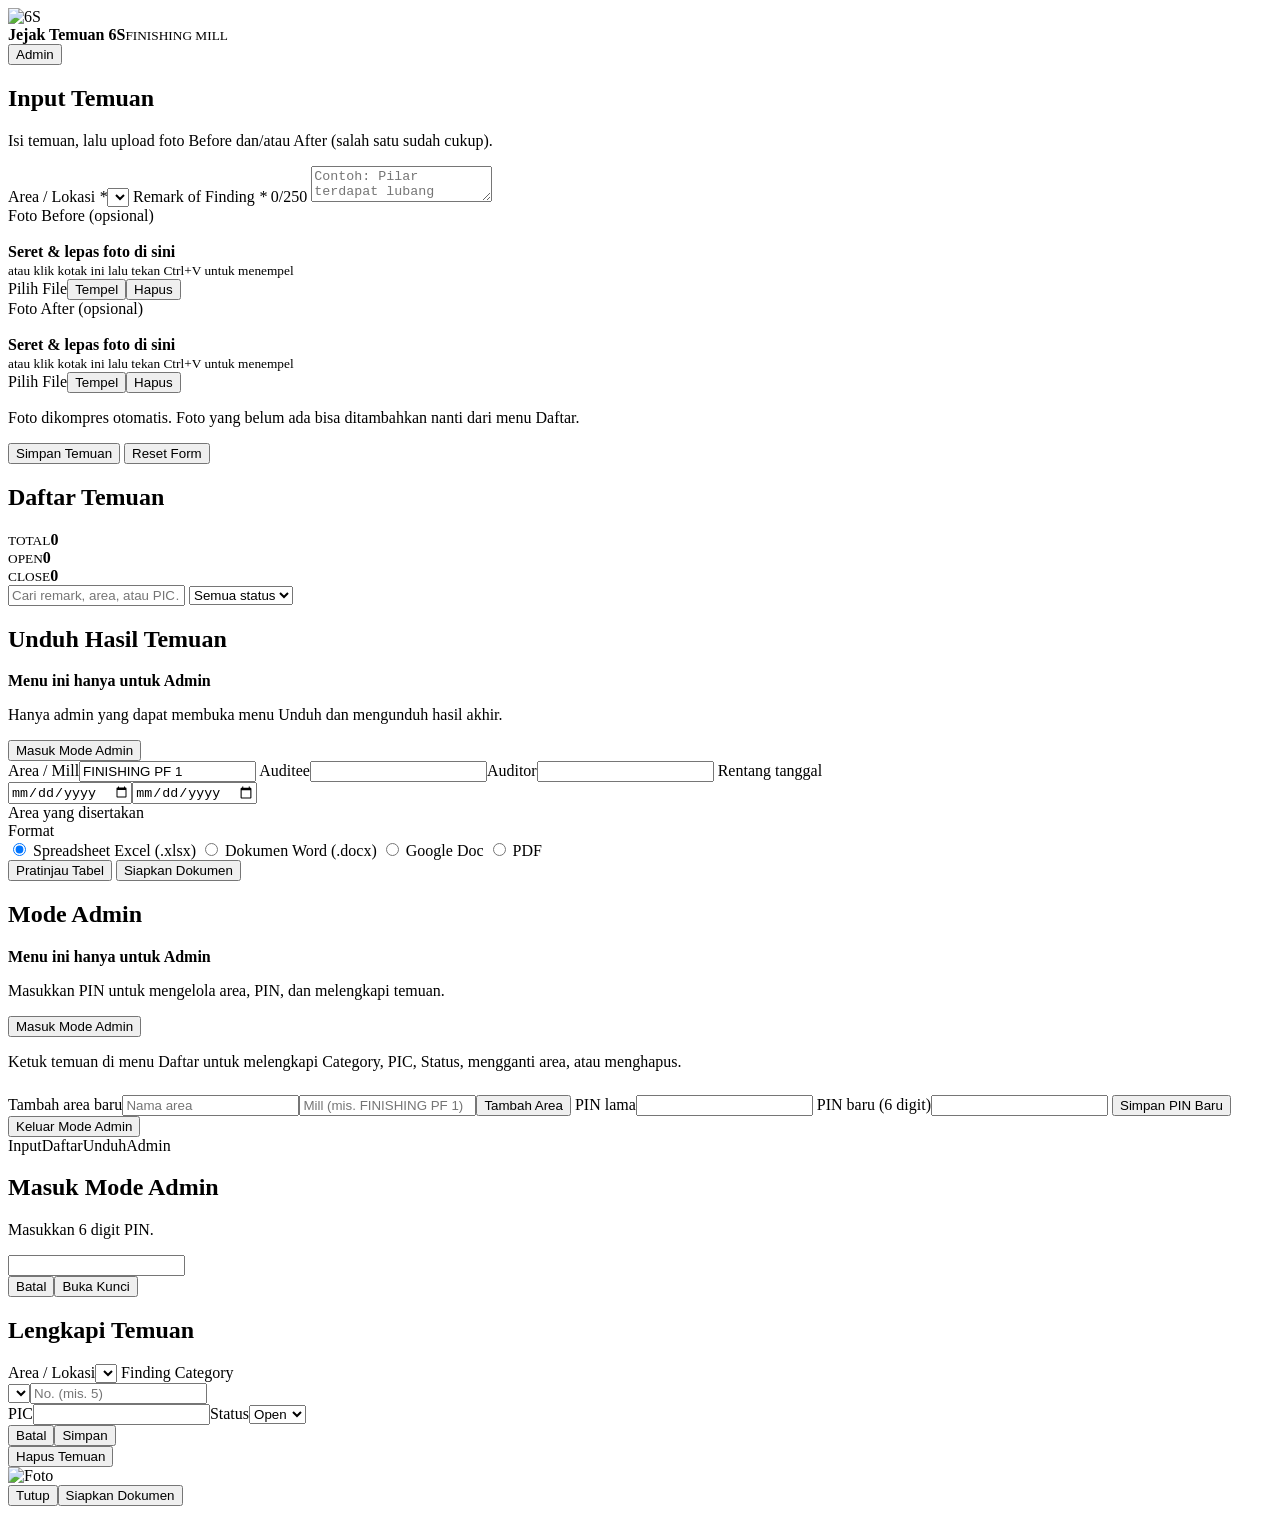
<file: Index.html>
<!DOCTYPE html><html lang="id"><head><meta charset="utf-8">
<meta name="viewport" content="width=device-width, initial-scale=1, viewport-fit=cover">
<title>Jejak Temuan 6S</title>
<link href="https://fonts.googleapis.com/css2?family=Inter:wght@400;500;600;700&display=swap" rel="stylesheet">
<?!= include('Stylesheet') ?></head><body>
<header class="bar"><div class="brand"><img class="logo" id="lg" alt="6S"><div><b>Jejak Temuan 6S</b><small>FINISHING MILL</small></div></div>
<button class="btn ghost" id="btnAdm" onclick="openPin('admin')">Admin</button></header>
<main>
<section id="sec-input" class="sec on">
 <h1>Input Temuan</h1><p class="mut">Isi temuan, lalu upload foto Before dan/atau After (salah satu sudah cukup).</p>
 <div class="card">
  <label>Area / Lokasi <i>*</i></label><select id="area"></select>
  <label>Remark of Finding <i>*</i> <span class="mut" id="cnt">0/250</span></label>
  <textarea id="remark" maxlength="250" placeholder="Contoh: Pilar terdapat lubang" oninput="cnt.textContent=this.value.length+'/250'"></textarea>
  <div class="two">
   <div class="fz"><div class="phh">Foto Before <span class="mut">(opsional)</span></div>
    <div class="drop" id="dz-b" data-k="b" tabindex="0"><img id="pv-b" alt=""><div class="hint"><b>Seret &amp; lepas foto di sini</b><br><small>atau klik kotak ini lalu tekan Ctrl+V untuk menempel</small></div></div>
    <div class="pbtn"><label class="btn ghost" for="fb">Pilih File</label><button class="btn ghost" type="button" onclick="tempel('b')">Tempel</button><button class="btn ghost" type="button" onclick="hapusFoto('b')">Hapus</button></div>
    <input type="file" id="fb" data-k="b" accept="image/*" hidden onchange="pilih(this)"></div>
   <div class="fz"><div class="phh">Foto After <span class="mut">(opsional)</span></div>
    <div class="drop" id="dz-a" data-k="a" tabindex="0"><img id="pv-a" alt=""><div class="hint"><b>Seret &amp; lepas foto di sini</b><br><small>atau klik kotak ini lalu tekan Ctrl+V untuk menempel</small></div></div>
    <div class="pbtn"><label class="btn ghost" for="fa">Pilih File</label><button class="btn ghost" type="button" onclick="tempel('a')">Tempel</button><button class="btn ghost" type="button" onclick="hapusFoto('a')">Hapus</button></div>
    <input type="file" id="fa" data-k="a" accept="image/*" hidden onchange="pilih(this)"></div>
  </div>
  <p class="info">Foto dikompres otomatis. Foto yang belum ada bisa ditambahkan nanti dari menu Daftar.</p>
  <button class="btn" id="btnSave" onclick="simpan()">Simpan Temuan</button>
  <button class="btn ghost" onclick="resetForm()">Reset Form</button>
 </div>
</section>
<section id="sec-daftar" class="sec">
 <h1>Daftar Temuan</h1>
 <div class="stats"><div><small>TOTAL</small><b id="sT">0</b></div><div><small>OPEN</small><b id="sO" class="amb">0</b></div><div><small>CLOSE</small><b id="sC" class="grn">0</b></div></div>
 <input id="q" placeholder="Cari remark, area, atau PIC…" oninput="debounceRender()">
 <select id="fs" onchange="renderList()"><option value="">Semua status</option><option>Open</option><option>Close</option></select>
 <div id="list"><div class="skel"></div><div class="skel"></div></div>
</section>
<section id="sec-unduh" class="sec">
 <h1>Unduh Hasil Temuan</h1>
 <div class="card lock" id="gU"><b>Menu ini hanya untuk Admin</b><p class="mut">Hanya admin yang dapat membuka menu Unduh dan mengunduh hasil akhir.</p><button class="btn" onclick="openPin('unduh')">Masuk Mode Admin</button></div>
 <div class="card" id="cU">
  <label>Area / Mill</label><input id="xMill" value="FINISHING PF 1">
  <label>Auditee</label><input id="xAuditee"><label>Auditor</label><input id="xAuditor">
  <label>Rentang tanggal</label><div class="row"><input type="date" id="xT1"><input type="date" id="xT2"></div>
  <label>Area yang disertakan</label><div id="xAreas"></div>
  <label>Format</label>
  <div class="fmt"><label><input type="radio" name="fmt" value="xlsx" checked> Spreadsheet Excel (.xlsx)</label>
  <label><input type="radio" name="fmt" value="docx"> Dokumen Word (.docx)</label>
  <label><input type="radio" name="fmt" value="gdoc"> Google Doc</label>
  <label><input type="radio" name="fmt" value="pdf"> PDF</label></div>
  <button class="btn ghost" onclick="preview()">Pratinjau Tabel</button>
  <button class="btn" id="btnX" onclick="unduh()">Siapkan Dokumen</button>
  <a id="xLink" class="btn ghost" style="display:none" target="_blank" rel="noopener">Buka / Unduh Berkas</a>
 </div>
</section>
<section id="sec-admin" class="sec">
 <h1>Mode Admin</h1>
 <div class="card lock" id="gA"><b>Menu ini hanya untuk Admin</b><p class="mut">Masukkan PIN untuk mengelola area, PIN, dan melengkapi temuan.</p><button class="btn" onclick="openPin('admin')">Masuk Mode Admin</button></div>
 <div class="card" id="cA"><p>Ketuk temuan di menu Daftar untuk melengkapi Category, PIC, Status, mengganti area, atau menghapus.</p>
  <label>Tambah area baru</label><input id="aN" placeholder="Nama area"><input id="aM" placeholder="Mill (mis. FINISHING PF 1)" style="margin-top:8px"><button class="btn" onclick="tambahArea()">Tambah Area</button>
  <label>PIN lama</label><input id="pOld" type="password" inputmode="numeric" maxlength="6">
  <label>PIN baru (6 digit)</label><input id="pNew" type="password" inputmode="numeric" maxlength="6">
  <button class="btn" onclick="gantiPin()">Simpan PIN Baru</button>
  <button class="btn ghost" onclick="keluarAdmin()">Keluar Mode Admin</button></div>
</section>
</main>
<nav class="nav"><a onclick="navigateTo('input')" data-s="input">Input</a><a onclick="navigateTo('daftar')" data-s="daftar">Daftar</a><a onclick="navigateTo('unduh')" data-s="unduh">Unduh</a><a onclick="navigateTo('admin')" data-s="admin">Admin</a></nav>

<div class="modal" id="mPin"><div class="sheet"><h2>Masuk Mode Admin</h2><p class="mut">Masukkan 6 digit PIN.</p>
 <input id="pin" type="password" inputmode="numeric" maxlength="6" autocomplete="off" class="pin">
 <div class="row"><button class="btn ghost" onclick="closeM('mPin')">Batal</button><button class="btn" onclick="loginAdmin()">Buka Kunci</button></div></div></div>
<div class="modal" id="mEdit"><div class="sheet"><h2>Lengkapi Temuan</h2>
 <label>Area / Lokasi</label><select id="eA"></select>
 <label>Finding Category</label><div class="row"><select id="eK"></select><input id="eN" type="number" min="1" placeholder="No. (mis. 5)"></div>
 <label>PIC</label><input id="eP"><label>Status</label><select id="eS"><option>Open</option><option>Close</option></select>
 <div class="row"><button class="btn ghost" onclick="closeM('mEdit')">Batal</button><button class="btn" onclick="simpanEdit()">Simpan</button></div>
 <button class="btn danger" onclick="hapus()">Hapus Temuan</button></div></div>
<div class="modal z" id="mZoom" onclick="closeM('mZoom')"><img id="zImg" alt="Foto"></div>
<div class="prev" id="mPrev"><div class="pbar"><button class="btn ghost" onclick="closeM('mPrev')">Tutup</button><button class="btn" onclick="closeM('mPrev');unduh()">Siapkan Dokumen</button></div><div id="prevBody"></div></div>
<div id="toast"></div>
<?!= include('JavaScript') ?></body></html>
</file>
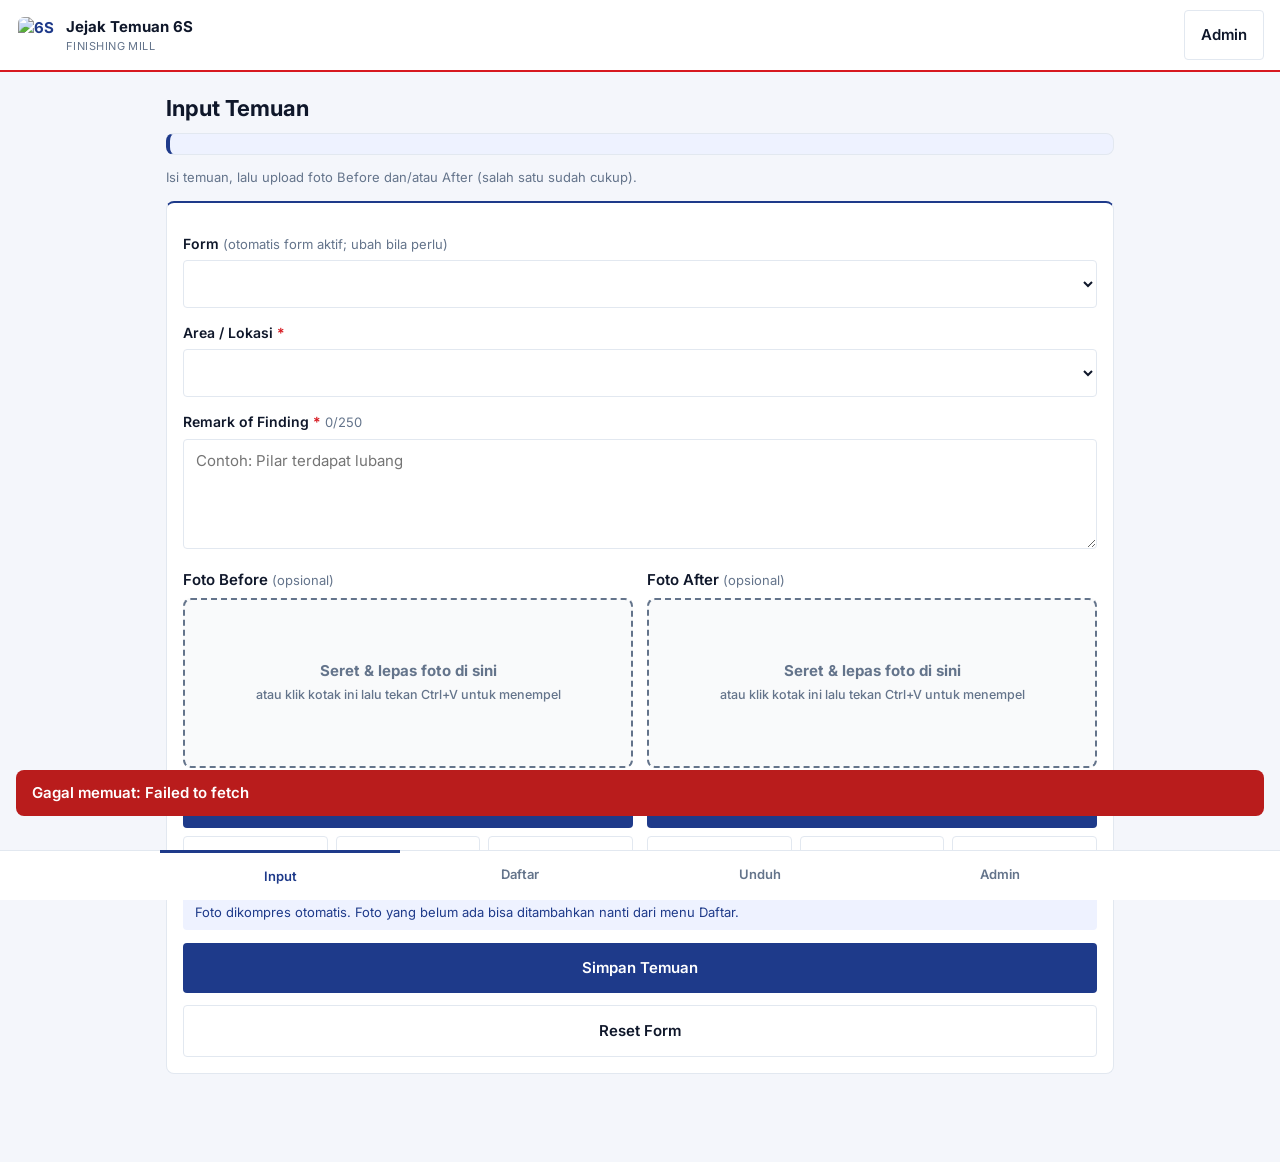
<file: public/index.html>
<!DOCTYPE html><html lang="id"><head><meta charset="utf-8">
<meta name="viewport" content="width=device-width, initial-scale=1, viewport-fit=cover">
<title>Jejak Temuan 6S</title>
<link href="https://fonts.googleapis.com/css2?family=Inter:wght@400;500;600;700&display=swap" rel="stylesheet">
<link rel="manifest" href="manifest.json">
<meta name="theme-color" content="#1E3A8A">
<link rel="apple-touch-icon" href="icons/icon-192.png">
<link rel="stylesheet" href="style.css"></head><body>
<header class="bar"><div class="brand"><img class="logo" id="lg" alt="6S"><div><b>Jejak Temuan 6S</b><small>FINISHING MILL</small></div></div>
<div class="hb"><button class="btn ghost" id="btnInstall" style="display:none" onclick="pasangApp()">Pasang</button><button class="btn ghost" id="btnAdm" onclick="openPin('admin')">Admin</button></div></header>
<main>
<section id="sec-input" class="sec on">
 <h1>Input Temuan</h1>
 <div id="formBar" class="fb"></div><p class="mut">Isi temuan, lalu upload foto Before dan/atau After (salah satu sudah cukup).</p>
 <div class="card">
  <label>Form <span class="mut">(otomatis form aktif; ubah bila perlu)</span></label><select id="fSel" onchange="gantiForm()"></select>
  <label>Area / Lokasi <i>*</i></label><select id="area" onchange="saveDraft()"></select>
  <label>Remark of Finding <i>*</i> <span class="mut" id="cnt">0/250</span></label>
  <textarea id="remark" maxlength="250" placeholder="Contoh: Pilar terdapat lubang" oninput="cnt.textContent=this.value.length+'/250';draftSoon()"></textarea>
  <div class="two">
   <div class="fz"><div class="phh">Foto Before <span class="mut">(opsional)</span></div>
    <div class="drop" id="dz-b" data-k="b" tabindex="0"><img id="pv-b" alt=""><div class="hint"><b>Seret &amp; lepas foto di sini</b><br><small>atau klik kotak ini lalu tekan Ctrl+V untuk menempel</small></div></div>
    <label class="btn cam" for="kb">Ambil Foto dengan Kamera</label>
    <div class="pbtn"><label class="btn ghost" for="fb">Pilih File</label><button class="btn ghost" type="button" onclick="tempel('b')">Tempel</button><button class="btn ghost" type="button" onclick="hapusFoto('b')">Hapus</button></div>
    <input type="file" id="fb" data-k="b" accept="image/*" hidden onchange="pilih(this)">
    <input type="file" id="kb" data-k="b" accept="image/*" capture="environment" hidden onchange="pilih(this)"></div>
   <div class="fz"><div class="phh">Foto After <span class="mut">(opsional)</span></div>
    <div class="drop" id="dz-a" data-k="a" tabindex="0"><img id="pv-a" alt=""><div class="hint"><b>Seret &amp; lepas foto di sini</b><br><small>atau klik kotak ini lalu tekan Ctrl+V untuk menempel</small></div></div>
    <label class="btn cam" for="ka">Ambil Foto dengan Kamera</label>
    <div class="pbtn"><label class="btn ghost" for="fa">Pilih File</label><button class="btn ghost" type="button" onclick="tempel('a')">Tempel</button><button class="btn ghost" type="button" onclick="hapusFoto('a')">Hapus</button></div>
    <input type="file" id="fa" data-k="a" accept="image/*" hidden onchange="pilih(this)">
    <input type="file" id="ka" data-k="a" accept="image/*" capture="environment" hidden onchange="pilih(this)"></div>
  </div>
  <p class="info">Foto dikompres otomatis. Foto yang belum ada bisa ditambahkan nanti dari menu Daftar.</p>
  <button class="btn" id="btnSave" onclick="simpan()">Simpan Temuan</button>
  <button class="btn ghost" onclick="resetForm()">Reset Form</button>
 </div>
</section>
<section id="sec-daftar" class="sec">
 <h1>Daftar Temuan</h1>
 <div class="stats"><div><small>TOTAL</small><b id="sT">0</b></div><div><small>OPEN</small><b id="sO" class="amb">0</b></div><div><small>CLOSE</small><b id="sC" class="grn">0</b></div></div>
 <select id="fv" onchange="renderList()"></select>
 <input id="q" placeholder="Cari remark, area, atau PIC…" oninput="debounceRender()">
 <select id="fs" onchange="renderList()"><option value="">Semua status</option><option>Open</option><option>Close</option></select>
 <div id="list"><div class="skel"></div><div class="skel"></div></div>
</section>
<section id="sec-unduh" class="sec">
 <h1>Unduh Hasil Temuan</h1>
 <div class="card lock" id="gU"><b>Menu ini hanya untuk Admin</b><p class="mut">Hanya admin yang dapat membuka menu Unduh dan mengunduh hasil akhir.</p><button class="btn" onclick="openPin('unduh')">Masuk Mode Admin</button></div>
 <div class="card" id="cU">
  <label>Form yang diunduh</label><select id="xForm" onchange="hitungUnduh()"></select>
  <label>Foto yang disertakan</label><select id="xFoto"><option value="both">Before dan After</option><option value="before">Before saja</option><option value="after">After saja</option></select>
  <label>Area yang disertakan</label><div id="xAreas"></div>
  <div class="info" id="xInfo"></div>
  <label>Format</label>
  <div class="fmt"><label><input type="radio" name="fmt" value="xlsx" checked> Spreadsheet (.xlsx)</label>
  <label><input type="radio" name="fmt" value="gdoc"> Google Dokumen</label>
  <label><input type="radio" name="fmt" value="pdf"> PDF</label></div>
  <button class="btn ghost" onclick="preview()">Pratinjau Tabel</button>
  <button class="btn" id="btnX" onclick="unduh()">Buka / Unduh Dokumen</button>
  <a id="xLink" class="btn ghost" style="display:none" target="_blank" rel="noopener">Buka / Unduh Berkas</a>
 </div>
</section>
<section id="sec-admin" class="sec">
 <h1>Mode Admin</h1>
 <div class="card lock" id="gA"><b>Menu ini hanya untuk Admin</b><p class="mut">Masukkan PIN untuk mengelola area, PIN, dan melengkapi temuan.</p><button class="btn" onclick="openPin('admin')">Masuk Mode Admin</button></div>
 <div class="card" id="cA"><h2>Kelola Form</h2><div id="fAdmin"></div><button class="btn" onclick="bukaFormModal()">Tambah Form Baru</button><hr><h2>Perawatan</h2><p class="mut">Merapikan foto di Google Drive: foto lama dan foto di folder yang salah dipindah ke folder form dan area yang benar, lalu dinamai ulang. Tidak ada foto yang dihapus.</p><button class="btn ghost" id="btnRapi" onclick="rapikanFoto()">Rapikan Folder Foto</button><hr><p>Ketuk temuan di menu Daftar untuk melengkapi Category, PIC, Status, mengganti area, atau menghapus.</p>
  <label>Tambah area baru</label><input id="aN" placeholder="Nama area"><input id="aM" placeholder="Mill (mis. FINISHING PF 1)" style="margin-top:8px"><button class="btn" onclick="tambahArea()">Tambah Area</button>
  <label>PIN lama</label><input id="pOld" type="password" inputmode="numeric" maxlength="6">
  <label>PIN baru (6 digit)</label><input id="pNew" type="password" inputmode="numeric" maxlength="6">
  <button class="btn" onclick="gantiPin()">Simpan PIN Baru</button>
  <button class="btn ghost" onclick="keluarAdmin()">Keluar Mode Admin</button></div>
</section>
</main>
<nav class="nav"><a onclick="navigateTo('input')" data-s="input">Input</a><a onclick="navigateTo('daftar')" data-s="daftar">Daftar</a><a onclick="navigateTo('unduh')" data-s="unduh">Unduh</a><a onclick="navigateTo('admin')" data-s="admin">Admin</a></nav>

<div class="modal" id="mPin"><div class="sheet"><h2>Masuk Mode Admin</h2><p class="mut">Masukkan 6 digit PIN.</p>
 <input id="pin" type="password" inputmode="numeric" maxlength="6" autocomplete="off" class="pin">
 <div class="row"><button class="btn ghost" onclick="closeM('mPin')">Batal</button><button class="btn" onclick="loginAdmin()">Buka Kunci</button></div></div></div>
<div class="modal" id="mEdit"><div class="sheet"><h2>Lengkapi Temuan</h2>
 <label>Form</label><select id="eF"></select>
 <label>Area / Lokasi</label><select id="eA"></select>
 <label>Remark of Finding</label><textarea id="eR" maxlength="250"></textarea>
 <label>Finding Category</label><div class="row"><select id="eK"></select><input id="eN" type="number" min="1" placeholder="No. (mis. 5)"></div>
 <label>PIC</label><input id="eP"><label>Status</label><select id="eS"><option>Open</option><option>Close</option></select>
 <div class="row"><button class="btn ghost" onclick="closeM('mEdit')">Batal</button><button class="btn" onclick="simpanEdit()">Simpan</button></div>
 <button class="btn danger" onclick="hapus()">Hapus Temuan</button></div></div>
<div class="modal z" id="mZoom" onclick="closeM('mZoom')"><img id="zImg" alt="Foto"></div>
<div class="prev" id="mPrev"><div class="pbar"><button class="btn ghost" onclick="closeM('mPrev')">Tutup</button><button class="btn" onclick="closeM('mPrev');unduh()">Buka / Unduh Dokumen</button>
<!-- Tambahkan tombol ini di dalam footer modal #mPrev -->
<button type="button" class="btn primary" onclick="cetakPDF()">Cetak / Simpan PDF</button></div><div id="prevBody"></div></div>
<div class="modal" id="mForm"><div class="sheet"><h2 id="fmTitle">Tambah Form Baru</h2>
 <label>Nama form <span class="mut">(urutan form di aplikasi dan Drive mengikuti nama ini, mis. Form 1, Form 2 - Pak Andi)</span></label><input id="fmN" placeholder="Contoh: Form 3 - Pak Andi">
 <label>Area / Mill</label><input id="fmM"><label>Auditee</label><input id="fmE"><label>Auditor</label><input id="fmA">
 <label>Tanggal mulai &amp; selesai</label><div class="row"><input type="date" id="fmT1"><input type="date" id="fmT2"></div>
 <label id="fmAkRow" class="chk"><input type="checkbox" id="fmAk" checked> Jadikan form aktif sekarang</label>
 <div class="row"><button class="btn ghost" onclick="closeM('mForm')">Batal</button><button class="btn" onclick="simpanForm()">Simpan</button></div></div></div>
<div class="modal c" id="mHapusFoto"><div class="sheet"><h2>Hapus foto ini?</h2><img id="hfImg" class="hfimg" alt="">
 <p id="hfTeks" class="mut"></p><p><b>Foto akan dihapus dari temuan dan tidak bisa dikembalikan lewat aplikasi.</b></p>
 <div class="row"><button class="btn ghost" onclick="closeM('mHapusFoto')">Batal</button><button class="btn danger" id="hfOk" onclick="hapusFotoYa()">Ya, Hapus</button></div></div></div>
<div class="modal c" id="mCrop"><div class="sheet cs"><h2>Potong Foto</h2><p class="mut">Geser kotak atau tarik sudutnya untuk memotong foto.</p>
 <canvas id="cvs"></canvas>
 <div class="pbtn"><button class="btn ghost" type="button" onclick="cropRatio(0)">Bebas</button><button class="btn ghost" type="button" onclick="cropRatio(4/3)">4:3</button><button class="btn ghost" type="button" onclick="cropRatio(1)">1:1</button><button class="btn ghost" type="button" onclick="cropRotate()">Putar</button></div>
 <div class="row"><button class="btn ghost" onclick="cropCancel()">Batal</button><button class="btn ghost" onclick="cropDone(true)">Pakai Foto Utuh</button><button class="btn" onclick="cropDone(false)">Selesai</button></div></div></div>
<div id="toast"></div>
<script src="config.js"></script>
<script src="app.js"></script></body></html>
</file>
<file: public/style.css>
:root{--navy:#1E3A8A;--doc:#1F3FD1;--red:#D71920;--bg:#F4F6FB;--sf:#fff;--tx:#0F172A;--mu:#64748B;--bd:#E2E8F0;--yel:#FFF176;--dg:#B91C1C;--dgs:#FEE2E2}
*{box-sizing:border-box}body{margin:0;font:15px/1.5 Inter,Arial,sans-serif;background:var(--bg);color:var(--tx);padding-bottom:calc(72px + env(safe-area-inset-bottom))}
.bar{position:sticky;top:0;z-index:5;display:flex;justify-content:space-between;align-items:center;padding:10px 16px;background:var(--sf);border-bottom:2px solid var(--red)}
.brand{display:flex;gap:10px;align-items:center}.brand small{display:block;color:var(--mu);font-size:11px;letter-spacing:.04em}
.logo{display:grid;place-items:center;width:40px;height:40px;border:2px solid var(--navy);border-radius:8px;color:var(--navy);font-weight:700}
main{padding:16px;max-width:720px;margin:auto}h1{font-size:22px;margin:4px 0 8px}h2{font-size:18px;margin:0 0 6px}
.sec{display:none}.sec.on{display:block}.mut{color:var(--mu);font-weight:400;font-size:13px}
.card{background:var(--sf);border:1px solid var(--bd);border-top:2px solid var(--navy);border-radius:8px;padding:16px}
label{display:block;font-weight:600;font-size:14px;margin:14px 0 6px}label i{color:var(--red);font-style:normal}
input,select,textarea{width:100%;min-height:48px;padding:10px 12px;border:1px solid var(--bd);border-radius:4px;background:#fff;color:var(--tx);font:inherit}
textarea{min-height:110px;resize:vertical}input:focus,select:focus,textarea:focus,.btn:focus-visible{outline:2px solid var(--navy);outline-offset:2px}
.drop{display:flex;align-items:center;gap:12px;min-height:80px;padding:10px;border:2px dashed var(--mu);border-radius:8px;background:#F9FAFB;cursor:pointer;font-weight:600;color:var(--navy)}
.drop img{width:80px;height:80px;object-fit:cover;border-radius:4px;display:none}.drop.has img{display:block}
.btn{display:block;width:100%;min-height:48px;margin-top:12px;border:0;border-radius:4px;background:var(--navy);color:#fff;font:600 15px Inter,Arial;text-align:center;line-height:48px;text-decoration:none;cursor:pointer}
.btn:active{background:#172554}.btn:disabled{opacity:.5}.btn.ghost{background:#fff;color:var(--tx);border:1px solid var(--bd)}.btn.danger{background:var(--dgs);color:var(--dg)}
.btn.sm{width:auto;margin:0;padding:0 14px}header .btn{width:auto;margin:0;padding:0 16px}
.row{display:flex;gap:10px;align-items:center;justify-content:space-between}.row>*{flex:1}.row h1{flex:3}
.info{background:#EEF2FF;border-radius:4px;padding:8px 12px;font-size:13px;color:var(--navy)}
.stats{display:grid;grid-template-columns:repeat(3,1fr);gap:8px;margin:12px 0}.stats div{background:var(--sf);border:1px solid var(--bd);border-radius:8px;padding:10px}
.stats small{color:var(--mu);font-size:11px}.stats b{display:block;font-size:26px;color:var(--navy)}.amb{color:#92400E!important}.grn{color:#166534!important}
#q,#fs{margin-bottom:8px}.grp{background:var(--sf);border:1px solid var(--bd);border-radius:8px;margin:12px 0;overflow:hidden}
.gh{display:flex;justify-content:space-between;align-items:center;padding:14px 16px;font-weight:600;cursor:pointer;min-height:48px}
.pill{background:var(--navy);color:#fff;border-radius:12px;padding:2px 10px;font-size:12px}.gb{display:none;padding:0 12px 12px}.grp.open .gb{display:block}
.it{border:1px solid var(--bd);border-left:4px solid var(--yel);border-radius:8px;padding:12px;margin-top:10px;background:#fff}.it.cl{border-left-color:#16A34A}
.it .ph{display:flex;gap:8px;margin:8px 0}.it img{width:50%;aspect-ratio:4/3;object-fit:cover;border-radius:4px;background:#E2E8F0}
.st{display:inline-block;border-radius:12px;padding:2px 10px;font-size:12px;font-weight:600;background:#FEF3C7;color:#92400E}.st.c{background:#DCFCE7;color:#166534}
.meta{font-size:13px;color:var(--mu)}.it button{background:none;border:0;color:var(--navy);font-weight:600;min-height:44px;padding:0}
.fmt label,#xAreas label{display:flex;gap:10px;align-items:center;font-weight:500;min-height:44px;margin:0}.fmt input,#xAreas input{width:22px;min-height:22px}
.nav{position:fixed;bottom:0;left:0;right:0;display:flex;background:var(--sf);border-top:1px solid var(--bd);padding-bottom:env(safe-area-inset-bottom)}
.nav a{flex:1;text-align:center;padding:14px 0;color:var(--mu);font-weight:600;font-size:13px;cursor:pointer}.nav a.on{color:var(--navy);border-top:3px solid var(--navy);margin-top:-1px}
.modal{display:none;position:fixed;inset:0;background:rgba(15,23,42,.5);z-index:20;align-items:flex-end}.modal.on{display:flex}
.sheet{background:#fff;width:100%;max-width:720px;margin:auto;border-radius:12px 12px 0 0;padding:20px;box-shadow:0 4px 12px -2px rgba(15,23,42,.08)}
.pin{text-align:center;font-size:28px;letter-spacing:.5em}.skel{height:90px;margin:12px 0;border-radius:8px;background:linear-gradient(90deg,#E2E8F0,#F1F5F9,#E2E8F0);background-size:200% 100%;animation:s 1.2s infinite}
@keyframes s{to{background-position:-200% 0}}#toast{position:fixed;left:16px;right:16px;bottom:84px;z-index:30;padding:12px 16px;border-radius:8px;color:#fff;display:none;font-weight:600}
@media(prefers-reduced-motion:reduce){.skel{animation:none}}
img.logo{border:0;object-fit:contain;padding:2px}
.prev{position:fixed;inset:0;background:#E5E7EB;z-index:25;display:none;flex-direction:column}.prev.on{display:flex}
.pbar{display:flex;gap:8px;padding:10px 12px;background:#fff;border-bottom:1px solid var(--bd)}.pbar .btn{margin:0}
#prevBody{overflow:auto;padding:12px;flex:1}

.ph2{display:flex;align-items:center;justify-content:space-between}.ph2 img{height:46px}.tt{font-weight:700;font-size:16px;text-align:center}.tt small{font-size:9px;font-weight:400}
.ln{height:4px;background:#000;margin:6px 0}.inf{display:grid;grid-template-columns:110px 1fr 110px 1fr;gap:2px 0;margin-bottom:6px}.inf b{font-weight:700}
.pa{margin:18px 0 4px;font-weight:700;color:#1E3A8A}.pt{width:100%;border-collapse:collapse;table-layout:fixed}.pt th{color:#1F3FD1;border:1px solid #000;padding:4px;font-size:11px}
.pt td{border:1px solid #000;padding:3px;text-align:center;vertical-align:middle;word-wrap:break-word}.pt td.l{text-align:left}.pt td.no{background:var(--yel);font-weight:700}.pt img{width:100%;height:120px;object-fit:cover;display:block}
/* v3: layout sama di semua perangkat (fitur & menu identik, hanya lebar yang menyesuaikan) */
main{max-width:980px}.nav{justify-content:center}.nav a{max-width:240px}
.two{display:grid;grid-template-columns:1fr 1fr;gap:14px}@media(max-width:560px){.two{grid-template-columns:1fr}}
.phh{font-weight:600;margin:14px 0 6px}.mut{font-weight:400}
.drop{flex-direction:column;justify-content:center;text-align:center;min-height:170px;font-weight:500;color:var(--mu);cursor:default}
.drop img{width:100%;height:150px;object-fit:contain;display:none}.drop.has img{display:block}.drop.has .hint{display:none}
.drop.over{border-color:var(--navy);background:#EEF2FF}.drop:focus{outline:2px solid var(--navy);outline-offset:2px;border-color:var(--navy)}
.pbtn{display:flex;gap:8px;margin-top:8px}.pbtn .btn{margin:0;flex:1;min-height:44px;line-height:44px;font-size:14px;padding:0;cursor:pointer}
.lock{text-align:center;padding:28px 16px}.lock b{font-size:17px;display:block;margin-bottom:6px}.lock .btn{max-width:320px;margin:14px auto 0}
#cU,#cA{display:none}.grp.open .gb{display:grid;grid-template-columns:repeat(auto-fill,minmax(300px,1fr));gap:10px}.gb .it{margin:0}
.it .ph>*{min-width:0}.it img{cursor:zoom-in}
.add{display:grid;place-items:center;width:50%;aspect-ratio:4/3;margin:0!important;border:2px dashed var(--mu);border-radius:4px;color:var(--navy);font-weight:600;font-size:13px;text-align:center;cursor:pointer}
.modal.z{align-items:center;justify-content:center;background:rgba(15,23,42,.8)}#zImg{max-width:96%;max-height:92vh;border-radius:8px}
.hb{display:flex;gap:8px}
mark{background:#FFEB3B;color:#000;border-radius:2px;padding:0 1px}
.sheet{max-height:92vh;overflow:auto}.ef img{width:100%;aspect-ratio:4/3;object-fit:cover;border-radius:4px}.ef .btn{margin-top:8px;min-height:40px;line-height:40px;font-size:14px}
.modal.c{align-items:center;background:rgba(15,23,42,.7)}.cs{text-align:center;max-width:960px;border-radius:12px}
#cvs{display:block;margin:10px auto;touch-action:none;max-width:100%;border-radius:4px;cursor:crosshair;background:#000}
.it .ph{align-items:flex-start}
.add{aspect-ratio:auto;min-height:130px;align-content:center;gap:4px;padding:6px;text-align:center;cursor:default}
.add b{font-size:13px;color:var(--navy)}.add small{font-size:11px;color:var(--mu);line-height:1.25}
.ab{display:flex;flex-direction:column;gap:4px;width:100%;margin-top:4px}
.ab label,.ab button{display:block;margin:0;border:1px solid var(--bd);background:#fff;color:var(--navy);border-radius:4px;font:600 13px Inter,Arial;min-height:40px;line-height:38px;cursor:pointer}
.add.over{border-color:var(--navy);background:#EEF2FF}.add:focus{outline:2px solid var(--navy);outline-offset:2px}
.fb{background:#EEF2FF;border:1px solid var(--bd);border-left:4px solid var(--navy);border-radius:8px;padding:10px 14px;margin:0 0 12px;display:grid;gap:2px}
.fb small{color:var(--mu);font-size:12px}.fb b{font-size:16px}.fb span{font-size:13px;color:var(--mu)}.fb em{font-style:normal;font-size:13px;font-weight:600;color:#92400E}
.fb.warn{background:#FFFBEB;border-left-color:#D97706}.fb.bad{background:var(--dgs);border-left-color:var(--dg)}.fb.bad em{color:var(--dg)}
.fc{border:1px solid var(--bd);border-radius:8px;padding:12px;margin:0 0 10px}.fc .pbtn{flex-wrap:wrap}.fc .pbtn .btn{flex:1 1 120px}
.st.g{background:#E2E8F0;color:#475569}.info.bad{background:var(--dgs);color:var(--dg)}hr{border:0;border-top:1px solid var(--bd);margin:18px 0}
.chk{display:flex;gap:10px;align-items:center;font-weight:500}.chk input{width:22px;min-height:22px}.paper{margin-bottom:18px}
.it .pw{width:50%;min-width:0}.it .pw img{width:100%;aspect-ratio:4/3;object-fit:cover;border-radius:4px;display:block}
.it .del{display:block;width:100%;margin-top:6px;min-height:40px;padding:0 6px;border:1px solid #FCA5A5;border-radius:4px;background:#fff;color:var(--dg);font:600 13px Inter,Arial;cursor:pointer}
.hfimg{display:block;max-width:100%;max-height:40vh;margin:10px auto;border-radius:8px}
.it .fm{display:table;margin:0 0 6px;padding:2px 8px;border-radius:4px;background:#EEF2FF;color:var(--navy);font-size:12px;font-weight:600}

/* =========================================================
   1. TAMPILAN PRATINJAU DI LAYAR (SIMULASI KERTAS A4)
   ========================================================= */
.paper {
  width: 297mm;           /* Lebar presisi A4 Landscape */
  min-height: 210mm;      /* Tinggi presisi A4 Landscape */
  max-width: 100%;
  margin: 0 auto;
  padding: 10mm;
  background: #ffffff;
  box-sizing: border-box;
  font-family: Arial, sans-serif;
  color: #000000;
}


/* =========================================================
   2. ATURAN CETAK HARD-LOCKED A4 LANDSCAPE (PRINT TO PDF)
   ========================================================= */
@media print {
  /* 1. Pengaturan Kertas A4 Landscape */
  @page {
    size: A4 landscape !important;
    margin: 8mm !important;
  }

  html, body {
    width: 297mm !important;
    height: auto !important;
    overflow: visible !important;
    background: #ffffff !important;
  }

  /* 2. Sembunyikan elemen UI aplikasi */
  body * {
    visibility: hidden;
  }

  /* 3. Tampilkan hanya modal pratinjau */
  #mPrev, 
  #mPrev *,
  .paper,
  .paper * {
    visibility: visible;
  }

  #mPrev {
    position: static !important;
    display: block !important;
    width: 100% !important;
    height: auto !important;
    overflow: visible !important;
    margin: 0 !important;
    padding: 0 !important;
    background: #ffffff !important;
    box-shadow: none !important;
    border: none !important;
  }

  .paper {
    position: static !important;
    width: 100% !important;
    height: auto !important;
    overflow: visible !important;
    margin: 0 !important;
    padding: 0 !important;
  }

  /* 4. Bebaskan tinggi baris tabel agar fleksibel mengikuti foto portrait */
  .pt tr {
    height: auto !important; /* Jangan dikunci ke angka tetap */
    page-break-inside: avoid !important;
    break-inside: avoid !important;
  }

  .pt td {
    vertical-align: middle !important;
    padding: 4px !important;
    overflow: visible !important;
  }

  /* 5. Formula Foto Portrait: Utuh, Besar, Tanpa Potong */
  .pt td img, 
  .ph img, 
  .paper table img {
    width: auto !important;           /* Lebar menyesuaikan rasio asli foto */
    max-width: 100% !important;        /* Jangan melebihi lebar kolom */
    height: auto !important;          /* Tinggi menyesuaikan rasio asli */
    max-height: 165px !important;      /* Batas tinggi optimal di kertas A4 */
    object-fit: contain !important;    /* Tampilkan 100% isi foto tanpa terpotong */
    object-position: center !important;
    background-color: #f9fafb !important;
    border: 1px solid #d1d5db !important;
    border-radius: 4px !important;
    box-sizing: border-box !important;
    display: block !important;
    margin: 0 auto !important;         /* Posisikan di tengah kolom */
  }

  /* 6. Sembunyikan tombol UI saat dicetak */
  #mPrev .modal-foot, 
  #mPrev .close, 
  #mPrev button,
  .nav,
  .sec {
    display: none !important;
  }
}
</file>
